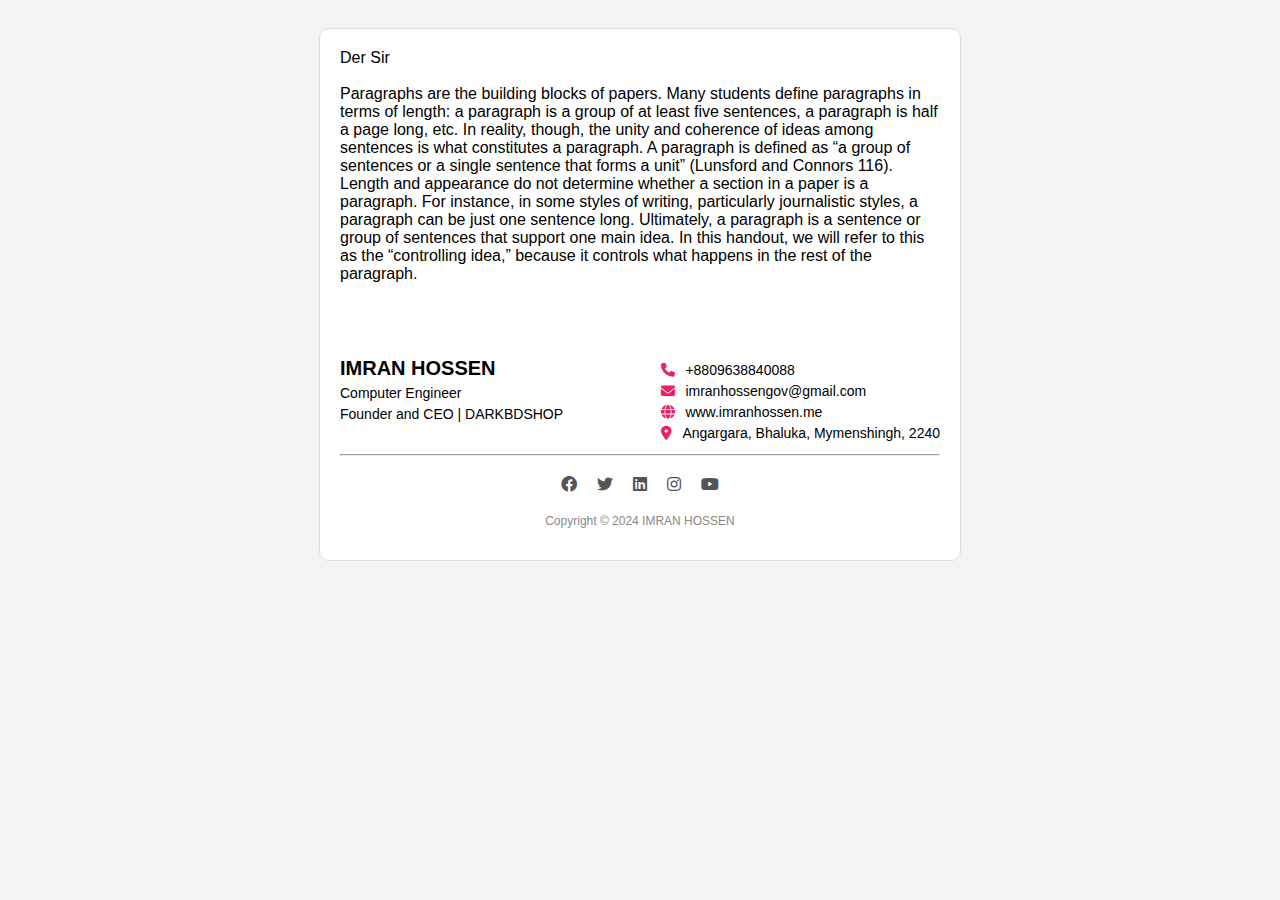
<file: email.html>
<!DOCTYPE html>
<html lang="en">
<head>
    <meta charset="UTF-8">
    <meta name="viewport" content="width=device-width, initial-scale=1.0">
    <title>Email Signature</title>
    <link rel="stylesheet" href="css/email.css">
    <link rel="stylesheet" href="https://cdnjs.cloudflare.com/ajax/libs/font-awesome/6.0.0-beta3/css/all.min.css">
</head>
<body>
    <div class="email-container">
        <!-- <p>To: <span class="recipient"><input type="email" placeholder="Your Recipient" name="recipient" id="recipient"></span></p> -->
        <!-- <p>Subject: <input type="text" placeholder="Subject" name="subject" id="subject"></p> -->
        <div class="write">
            Der Sir <br><br>
            Paragraphs are the building blocks of papers. Many students define paragraphs in terms of length: a paragraph is a group of at least five sentences, a paragraph is half a page long, etc. In reality, though, the unity and coherence of ideas among sentences is what constitutes a paragraph. A paragraph is defined as “a group of sentences or a single sentence that forms a unit” (Lunsford and Connors 116). Length and appearance do not determine whether a section in a paper is a paragraph. For instance, in some styles of writing, particularly journalistic styles, a paragraph can be just one sentence long. Ultimately, a paragraph is a sentence or group of sentences that support one main idea. In this handout, we will refer to this as the “controlling idea,” because it controls what happens in the rest of the paragraph.
        </div>
        <br><br><br>
        <div class="signature-container">
            <div class="signature-details">
                <h2>IMRAN HOSSEN</h2>
                <p>Computer Engineer</p>
                <p>Founder and CEO | DARKBDSHOP</p>
            </div>
            <div class="signature-contact">
                <p><i class="fas fa-phone"></i> +8809638840088</p>
                <p><i class="fas fa-envelope"></i> imranhossengov@gmail.com</p>
                <p><i class="fas fa-globe"></i> www.imranhossen.me</p>
                <p><i class="fas fa-map-marker-alt"></i> Angargara, Bhaluka, Mymenshingh, 2240</p>
            </div>
        </div>
        <hr>
        <div class="social-icons">
            <a href="https://www.facebook.com/imranhossenme"><i class="fab fa-facebook"></i></a>
            <a href="https://www.twitter.com/imranhossenme"><i class="fab fa-twitter"></i></a>
            <a href="https://www.linkedin.com/in/imranhossenme"><i class="fab fa-linkedin"></i></a>
            <a href="https://www.instagram.com/imranhossenme"><i class="fab fa-instagram"></i></a>
            <a href="https://www.youtube.com/@imranhossenme"><i class="fab fa-youtube"></i></a>
        </div>
        <p class="create-signature">Copyright © 2024 IMRAN HOSSEN</p>
    </div>
</body>
</html>
</file>
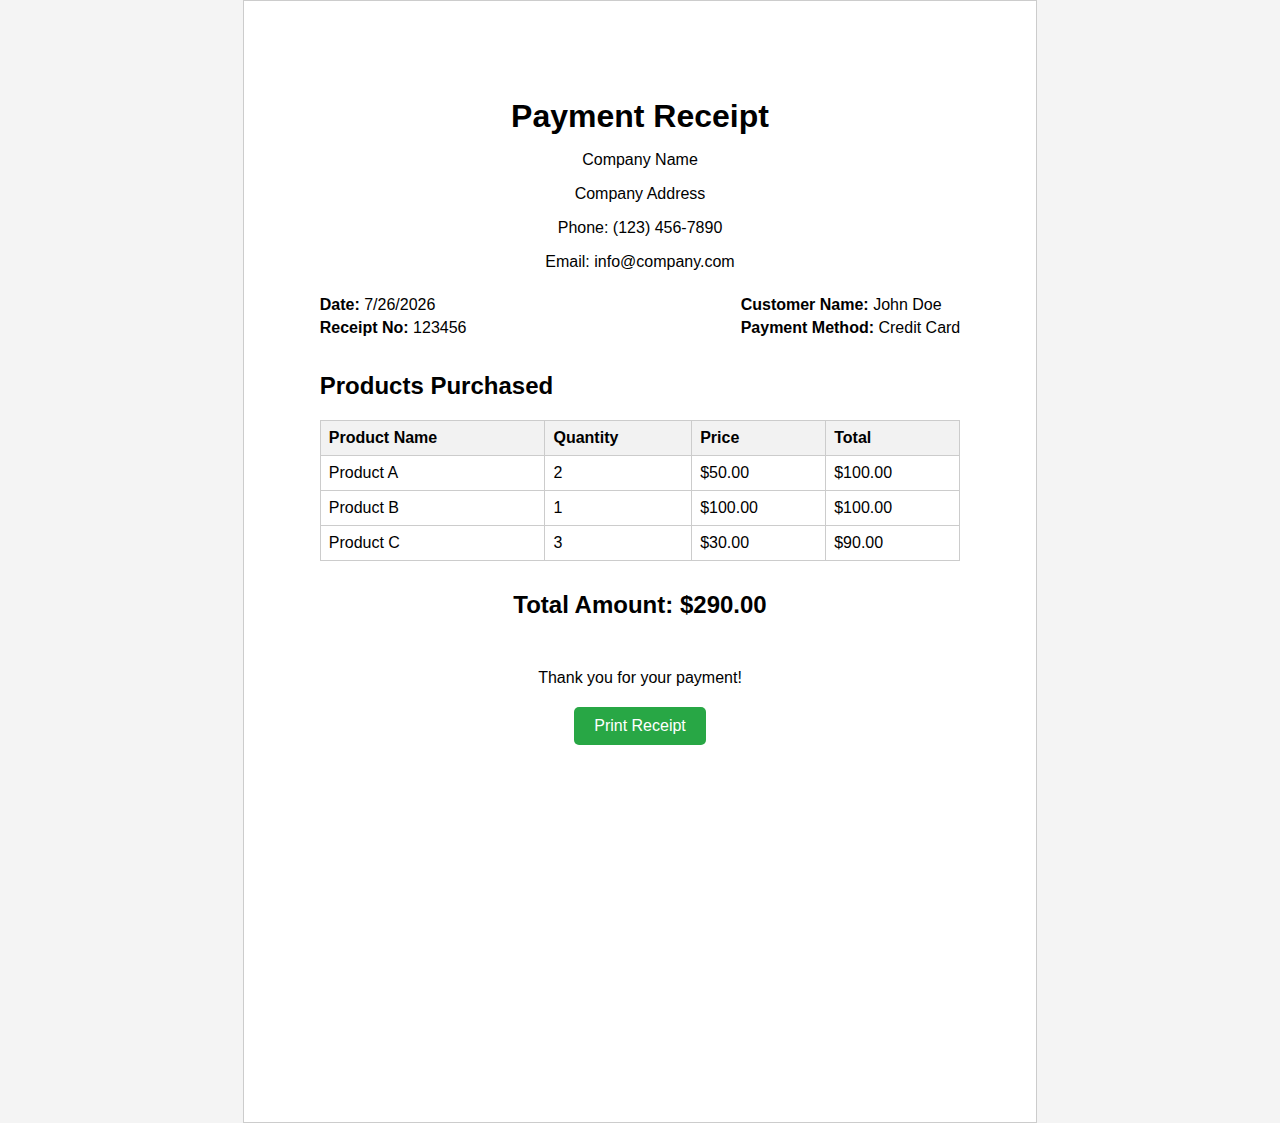
<file: Receipt.html>
<!DOCTYPE html>
<html lang="en">
<head>
    <meta charset="UTF-8">
    <meta name="viewport" content="width=device-width, initial-scale=1.0">
    <title>Payment Receipt Memo</title>
    <link rel="stylesheet" href="css/Receipt.css">
</head>
<body>
    <div class="receipt">
        <header>
            <h1>Payment Receipt</h1>
            <p>Company Name</p>
            <p>Company Address</p>
            <p>Phone: (123) 456-7890</p>
            <p>Email: info@company.com</p>
        </header>

        <section class="details">
            <div>
                <p><strong>Date:</strong> <span id="date"></span></p>
                <p><strong>Receipt No:</strong> <span id="receiptNo"></span></p>
            </div>
            <div>
                <p><strong>Customer Name:</strong> <span id="customerName"></span></p>
                <p><strong>Payment Method:</strong> <span id="paymentMethod"></span></p>
            </div>
        </section>

        <section class="products">
            <h2>Products Purchased</h2>
            <table>
                <thead>
                    <tr>
                        <th>Product Name</th>
                        <th>Quantity</th>
                        <th>Price</th>
                        <th>Total</th>
                    </tr>
                </thead>
                <tbody id="productList">
                    <!-- Product rows will be inserted here by JavaScript -->
                </tbody>
            </table>
        </section>

        <section class="total-amount">
            <h2>Total Amount: <span id="totalAmount"></span></h2>
        </section>

        <section class="footer">
            <p>Thank you for your payment!</p>
            <button onclick="window.print()">Print Receipt</button>
        </section>
    </div>

    <script src="js/Receipt.js"></script>
</body>
</html>
</file>
<file: css/email.css>
body {
    font-family: Arial, sans-serif;
    background-color: #f4f4f4;
    padding: 20px;
}

.email-container {
    max-width: 600px;
    margin: 0 auto;
    background-color: #ffffff;
    padding: 20px;
    border: 1px solid #dddddd;
    border-radius: 10px;
}

.recipient {
    background-color: #e0f7fa;
    padding: 2px 5px;
    border-radius: 5px;
}

input[type="email"],
input[type="text"] {
    width: 100%;
    padding: 8px;
    margin: 8px 0;
    box-sizing: border-box;
    border: 1px solid #ccc;
    border-radius: 5px;
}

.signature-container {
    display: flex;
    justify-content: space-between;
    flex-wrap: wrap;
    margin-top: 20px;
}

.signature-details h2 {
    margin: 0;
    font-size: 20px;
    font-weight: bold;
}

.signature-details p,
.signature-contact p {
    margin: 5px 0;
    font-size: 14px;
}

.signature-contact p {
    display: flex;
    align-items: center;
}

.signature-contact i {
    margin-right: 10px;
    color: #e91e63; /* Pink color for icons */
}

.social-icons {
    text-align: center;
    margin: 20px 0;
    display: flex;
    justify-content: center;
    flex-wrap: wrap;
}

.social-icons a {
    margin: 0 10px;
    display: inline-block;
    color: #555; /* Default icon color */
}

.social-icons a:hover {
    color: #e91e63; /* Pink color on hover */
}

.create-signature {
    text-align: center;
    font-size: 12px;
    color: #888888;
}

/* Responsive Design */
@media (max-width: 768px) {
    .signature-container {
        flex-direction: column;
        align-items: center;
    }

    .signature-contact p {
        justify-content: center;
    }
}

@media (max-width: 480px) {
    .signature-details h2 {
        font-size: 18px;
        text-align: center;
    }

    .signature-details p,
    .signature-contact p {
        font-size: 12px;
        text-align: center;
    }

    .social-icons a {
        margin: 5px;
    }
}
</file>
<file: css/Receipt.css>
body {
    font-family: Arial, sans-serif;
    margin: 0;
    padding: 0;
    background-color: #f4f4f4;
}

.receipt {
    width: 210mm;
    height: 297mm;
    margin: 0 auto;
    padding: 20mm;
    background-color: #fff;
    border: 1px solid #ccc;
    box-sizing: border-box;
}

header {
    text-align: center;
    margin-bottom: 20px;
}

header h1 {
    margin-bottom: 5px;
}

.details {
    display: flex;
    justify-content: space-between;
    margin-bottom: 30px;
}

.details p {
    margin: 5px 0;
}

.products table {
    width: 100%;
    border-collapse: collapse;
    margin-bottom: 30px;
}

.products th, .products td {
    border: 1px solid #ccc;
    padding: 8px;
    text-align: left;
}

.products th {
    background-color: #f2f2f2;
}

.total-amount h2 {
    text-align: center;
    font-size: 24px;
    margin: 20px 0;
}

.footer {
    text-align: center;
    margin-top: 50px;
}

.footer p {
    margin-bottom: 20px;
}

button {
    background-color: #28a745;
    color: #fff;
    padding: 10px 20px;
    border: none;
    border-radius: 5px;
    cursor: pointer;
    font-size: 16px;
}

button:hover {
    background-color: #218838;
}

@media print {
    button {
        display: none;
    }
}
</file>
